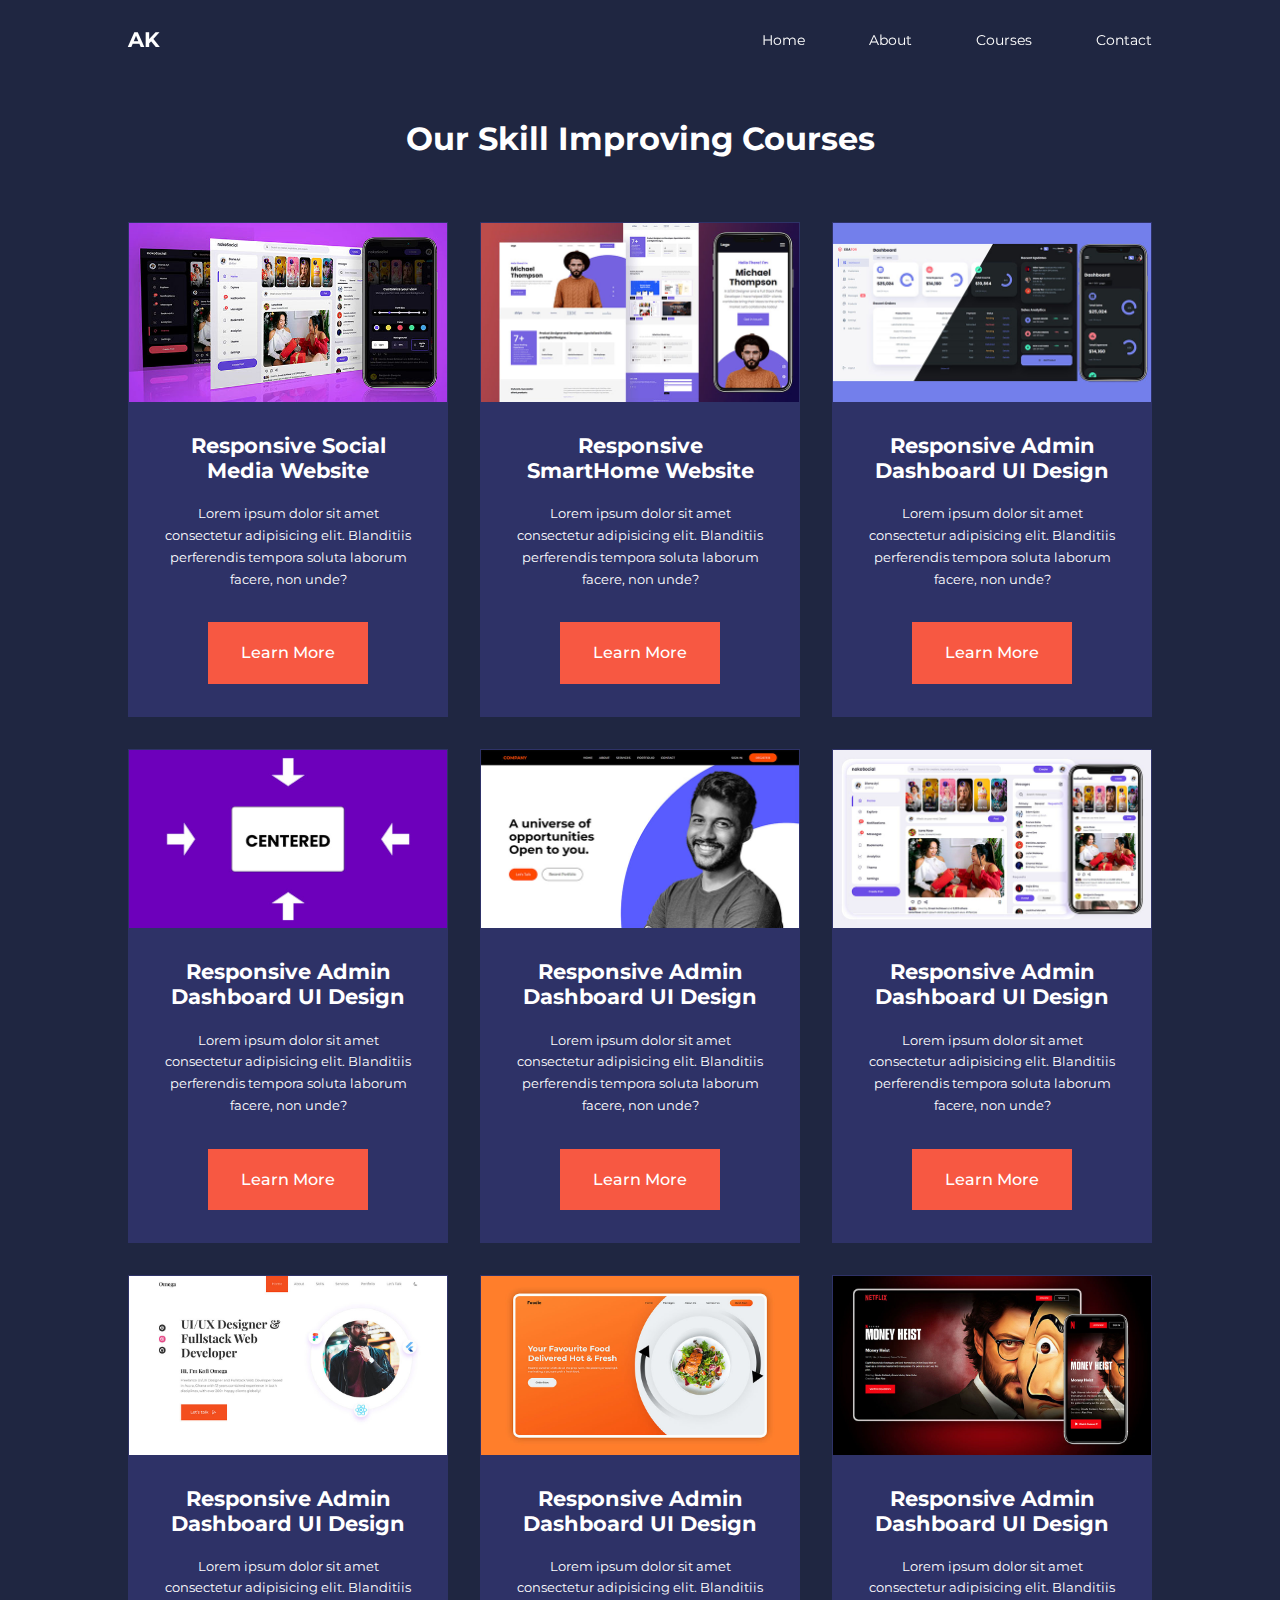
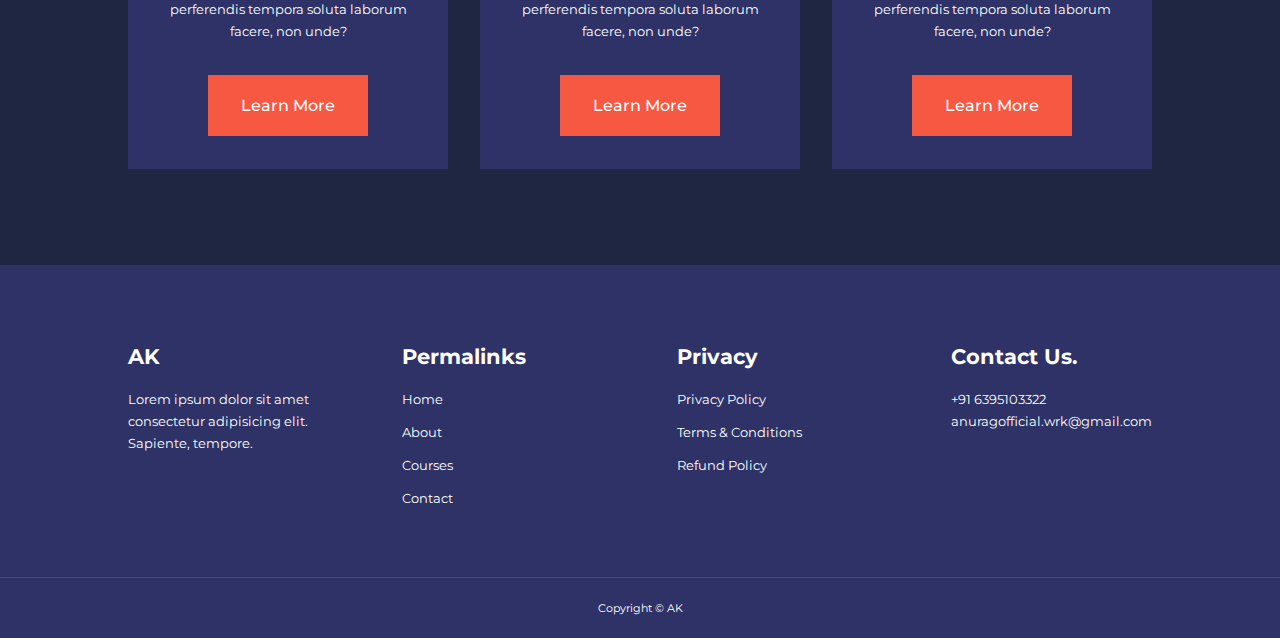
<file: courses.html>
<!DOCTYPE html>
<html lang="en">
<head>
    <meta charset="UTF-8">
    <meta name="viewport" content="width=device-width, initial-scale=1.0">
    <title>Learn to Grow</title>

    <!-- CDN for ICONS -->
    <link rel="stylesheet" href="https://cdnjs.cloudflare.com/ajax/libs/font-awesome/6.5.1/css/all.min.css" integrity="sha512-DTOQO9RWCH3ppGqcWaEA1BIZOC6xxalwEsw9c2QQeAIftl+Vegovlnee1c9QX4TctnWMn13TZye+giMm8e2LwA==" crossorigin="anonymous" referrerpolicy="no-referrer" />

    <!-- Google Fonts -->
    <link rel="preconnect" href="https://fonts.googleapis.com">
    <link rel="preconnect" href="https://fonts.gstatic.com" crossorigin>
    <link href="https://fonts.googleapis.com/css2?family=Montserrat:ital,wght@0,100..900;1,100..900&display=swap" rel="stylesheet">

    <link rel="stylesheet" href="https://fonts.googleapis.com/css2?family=Material+Symbols+Outlined:opsz,wght,FILL,GRAD@20..48,100..700,0..1,-50..200" />


    <link rel="icon" href="./images/icon-2-32.png" type="image/x-icon">
    <link rel="stylesheet" href="./css/style.css">
    <link rel="stylesheet" href="./css/courses.css">
</head>
<body>
    <!-- ---------------------------NAVBAR STRUCTURE---------------------------------------- -->
    <nav>
        <div class="container nav__container">
            <a href="index.html"><h4>AK</h4></a>
            <ul class="nav__menu">
                <li><a href="./index.html">Home</a></li>
                <li><a href="./about.html">About</a></li>
                <li><a href="./courses.html">Courses</a></li>
                <li><a href="./contact.html">Contact</a></li>
            </ul>
            <button id="open-menu-btn"><span class="material-symbols-outlined">
                menu_open
                </span></button>
            <button id="close-menu-btn"><i class="fa-solid fa-xmark"></i></button>
        </div>
    </nav>

    <section class="courses">
        <h2>Our Skill Improving Courses</h2>
        <div class="container courses__container">
            <article class="course">
                <div class="course__image">
                    <img src="./images/course1.jpg" alt="Course one image">
                </div>
                <div class="course__info">
                    <h4>Responsive Social Media Website</h4>
                    <p>Lorem ipsum dolor sit amet consectetur adipisicing elit. Blanditiis perferendis tempora soluta laborum facere, non unde?</p>
                    <a href="./courses.html" class="btn btn-primary">Learn More</a>
                </div>
            </article>

            <article class="course">
                <div class="course__image">
                    <img src="./images/course2.jpg" alt="Course two image">
                </div>
                <div class="course__info">
                    <h4>Responsive SmartHome Website</h4>
                    <p>Lorem ipsum dolor sit amet consectetur adipisicing elit. Blanditiis perferendis tempora soluta laborum facere, non unde?</p>
                    <a href="./courses.html" class="btn btn-primary">Learn More</a>
                </div>
            </article>

            <article class="course">
                <div class="course__image">
                    <img src="./images/course3.jpg" alt="Course three image">
                </div>
                <div class="course__info">
                    <h4>Responsive Admin Dashboard UI Design</h4>
                    <p>Lorem ipsum dolor sit amet consectetur adipisicing elit. Blanditiis perferendis tempora soluta laborum facere, non unde?</p>
                    <a href="./courses.html" class="btn btn-primary">Learn More</a>
                </div>
            </article>

            <article class="course">
                <div class="course__image">
                    <img src="./images/course4.jpg" alt="Course three image">
                </div>
                <div class="course__info">
                    <h4>Responsive Admin Dashboard UI Design</h4>
                    <p>Lorem ipsum dolor sit amet consectetur adipisicing elit. Blanditiis perferendis tempora soluta laborum facere, non unde?</p>
                    <a href="./courses.html" class="btn btn-primary">Learn More</a>
                </div>
            </article>

            <article class="course">
                <div class="course__image">
                    <img src="./images/course5.jpg" alt="Course three image">
                </div>
                <div class="course__info">
                    <h4>Responsive Admin Dashboard UI Design</h4>
                    <p>Lorem ipsum dolor sit amet consectetur adipisicing elit. Blanditiis perferendis tempora soluta laborum facere, non unde?</p>
                    <a href="./courses.html" class="btn btn-primary">Learn More</a>
                </div>
            </article>

            <article class="course">
                <div class="course__image">
                    <img src="./images/course6.jpg" alt="Course three image">
                </div>
                <div class="course__info">
                    <h4>Responsive Admin Dashboard UI Design</h4>
                    <p>Lorem ipsum dolor sit amet consectetur adipisicing elit. Blanditiis perferendis tempora soluta laborum facere, non unde?</p>
                    <a href="./courses.html" class="btn btn-primary">Learn More</a>
                </div>
            </article>

            <article class="course">
                <div class="course__image">
                    <img src="./images/course7.jpg" alt="Course three image">
                </div>
                <div class="course__info">
                    <h4>Responsive Admin Dashboard UI Design</h4>
                    <p>Lorem ipsum dolor sit amet consectetur adipisicing elit. Blanditiis perferendis tempora soluta laborum facere, non unde?</p>
                    <a href="./courses.html" class="btn btn-primary">Learn More</a>
                </div>
            </article>

            <article class="course">
                <div class="course__image">
                    <img src="./images/course8.jpg" alt="Course three image">
                </div>
                <div class="course__info">
                    <h4>Responsive Admin Dashboard UI Design</h4>
                    <p>Lorem ipsum dolor sit amet consectetur adipisicing elit. Blanditiis perferendis tempora soluta laborum facere, non unde?</p>
                    <a href="./courses.html" class="btn btn-primary">Learn More</a>
                </div>
            </article>

            <article class="course">
                <div class="course__image">
                    <img src="./images/course9.jpg" alt="Course three image">
                </div>
                <div class="course__info">
                    <h4>Responsive Admin Dashboard UI Design</h4>
                    <p>Lorem ipsum dolor sit amet consectetur adipisicing elit. Blanditiis perferendis tempora soluta laborum facere, non unde?</p>
                    <a href="./courses.html" class="btn btn-primary">Learn More</a>
                </div>
            </article>
        </div>
    </section>

    <footer>
        <div class="container footer__container">

            <div class="footer__1">
                <a href="./index.html" class="footer__logo"><h4>AK</h4></a>
                <p>Lorem ipsum dolor sit amet consectetur adipisicing elit. Sapiente, tempore.</p>
            </div>

            <div class="footer__2">
                <h4>Permalinks</h4>
                <ul class="permalinks">
                    <li><a href="./index.html">Home</a></li>
                    <li><a href="./about.html">About</a></li>
                    <li><a href="./courses.html">Courses</a></li>
                    <li><a href="./contact.html">Contact</a></li>
                </ul>
            </div>

            <div class="footer__3">
                <h4>Privacy</h4>
                <ul class="privacy">
                    <li><a href="#">Privacy Policy</a></li>
                    <li><a href="#">Terms & Conditions</a></li>
                    <li><a href="#">Refund Policy</a></li>
                </ul>
            </div>

            <div class="footer__4">
                <h4>Contact Us.</h4>
                <div>
                    <p>+91 6395103322</p>
                    <p>anuragofficial.wrk@gmail.com</p>
                </div>

                <ul class="footer__socials">
                    <li><a href="#"><i class="fa-brands fa-facebook-f"></i></a></li>
                    <li><a href="#"><i class="fa-brands fa-instagram"></i></a></li>
                    <li><a href="#"><i class="fa-brands fa-twitter"></i></a></li>
                    <li><a href="#"><i class="fa-brands fa-youtube"></i></a></li>
                    <li><a href="#"><i class="fa-brands fa-linkedin-in"></i></a></li>
                </ul>
            </div>
        </div>
        <div class="footer__copyright">
            <small>Copyright &copy; AK</small>
        </div>
    </footer>


    <!-- ---------------------------------------SCRIPT ---------------------------------- -->
    <script src="./main.js"></script>
</body>
</html>
</file>
<file: css/style.css>
* {
    margin: 0;
    padding: 0;
    border: 0;
    outline: 0;
    box-sizing: border-box;
    text-decoration: none;
    list-style: none;
}

html {
    scroll-behavior: smooth;
}

:root {
    --color-primary : #6c63ff;
    --color-success : #00bf8e;
    --color-warning : #f7c94e;
    --color-lightblue: #219ebc;
    --color-pink: #cdb4db;
    --color-danger : #f75842;
    --color-danger-variant : rgba(247, 88, 66, 0.4);
    --color-white : #fff;
    --color-light : rgba(255, 255, 255, 0.7);
    --color-black : #000;
    --color-bg : #1f2641;
    --color-bg1 : #2e3267;
    --color-bg2 : #424890;


    --container-width-lg : 80%;
    --container-width-md : 90%;
    --container-width-sm : 94%;

    --transition: all 400ms ease;

}

body {
    font-family: "Montserrat", sans-serif;
    line-height: 1.7;
    color: var(--color-white);
    background-color: var(--color-bg);
}

.container {
    width: var(--container-width-lg);
    margin: 0 auto;
}

section {
    padding: 6rem 0;
}

section h2 {
    text-align: center;
    margin-bottom: 4rem;
}

h1,
h2,
h3,
h4,
h5 {
    line-height: 1.2;
}

h1 {
    font-size: 2.4rem;
}

h2 {
    font-size: 2rem;
}

h3 {
    font-size: 1.6rem;
}

h4 {
    font-size: 1.3rem;
}

a {
    color: var(--color-white);
    position: relative;
}

img {
    display: block;
    object-fit: cover;
    width: 100%;
}

/* ----------------------------------- BUTTON STYLING------------------------------------*/

.btn {
    display: inline-block;
    background-color: var(--color-white);
    color: var(--color-black);
    padding: 1rem 2rem;
    border: 1px solid transparent;
    font-weight: 500;
    transition: var(--transition);
}

.btn:hover {
    background: transparent;
    color: var(--color-white);
    border-color: var(--color-white);
}

.btn-primary {
    background: var(--color-danger);
    color: var(--color-white);
}

/* ---------------------------------NAVBAR STYLING---------------------------------------- */

nav {
    background-color: transparent;
    width: 100vw;
    height: 5rem;
    top: 0;
    position: fixed;
    z-index: 11;
}

.window-scroll {
    background: var(--color-bg1);
    box-shadow: 0 1rem 2rem rgba(0, 0, 0, 0.2);
}

.nav__container {
    height: 100%;
    display: flex;
    align-items: center;
    justify-content: space-between;
}

.nav__menu {
    display: flex;
    align-items: center;
    gap: 4rem;
}

.nav__menu a {
    font-size: 0.9rem;
}

.nav__container a:hover {
    color: #ff4d6d;
    transition: all 800ms ease;
    padding: 0 5px;
}

.nav__container a:after {
    content: "";
    position: absolute;
    background-color: #caf0f8;
    height: 1.8px;
    width: 0;
    left: 0;
    bottom: -10px;
    transition: 0.4s;
}

.nav__container a:hover:after {
    width: 100%;
}

nav button {
    display: none;
}

/* --------------------------------HEADER STYLING--------------------------- */

header {
    position: relative;
    top: 5rem;
    overflow: hidden;
    height: 70vh;
    margin-bottom: 7rem;
}

.header__container {
    display: grid;
    grid-template-columns: 1fr 1fr;
    gap: 5rem;
    height: 100%;
    align-items: center;
}

.header__left p {
    margin: 1rem 0 2.4rem;
    font-size: 0.9rem;
}


.headerbtn {  
    margin-top: 0;
    font-size: 1.5rem;
    font-weight: 500;
    height: 3.5rem;
    width: 8rem;
    border: 1px solid var(--color-primary);
    color: var(--color-white);
    transition: all 0.5s ease-out;
    border-radius: 0.8rem;
    background: transparent;
    background: linear-gradient(to right, #ff8fab 50%, var(--color-bg) 50%);
    background-size: 200% 100%;
    background-position: right;
}

.headerbtn:hover {
    background-position: left;
    cursor: pointer;
    border: none;
}

/* .header__right-image {
    height: 25rem;
    width: 25rem;
    margin-left: 4.6rem;
    margin-bottom: 1.5rem;
    object-fit: cover;
} */

/* ------------------------------------------CATEGORIES STYLING----------------------------------------- */

.categories {
    background-color: var(--color-bg1);
    height: 32rem;
}

.categories h1 {
    line-height: 1;
    margin-bottom: 2.5rem;
}

.categories__container {
    display: grid;
    grid-template-columns: 40% 60%;
}

.categories__left {
    margin-right: 4rem;
}

.categories__left p {
    margin: 1rem 0 2rem;
}

.categories__right {
    display: grid;
    grid-template-columns: repeat(3, 1fr);
    gap: 1.2rem;
} 

.category {
    background-color: var(--color-bg2);
    padding: 1.6rem;
    border-radius: 2rem;
    transition: var(--transition);
}

.category:nth-child(2) .category__icon {
    background-color: var(--color-success);
}

.category:nth-child(3) .category__icon {
    background-color: var(--color-danger);
}

.category:nth-child(4) .category__icon {
    background-color: var(--color-warning);
}

.category:nth-child(5) .category__icon {
    background-color: var(--color-pink);
}

.category:nth-child(6) .category__icon {
    background-color: var(--color-lightblue);
}

.category:hover {
    box-shadow: 0 3rem 3rem rgba(0, 0, 0, 0.3);
    z-index: 1;
}

.category__icon {
    background-color: var(--color-primary);
    border-radius: 0.9rem;
    padding: 0.7rem;
}

.category h5 {
    margin: 1.8rem 0 1rem;
}

.category p {
    font-size: 0.8rem;
}

/* ------------------------------------------COURSES STYLING---------------------------------- */


.courses {
    margin-top: 10rem;
}

.courses__container {
    display: grid;
    grid-template-columns: repeat(3, 1fr);
    gap: 2rem;
}

.course {
    background: var(--color-bg1);
    text-align: center;
    border: 1px solid transparent;
    transition: var(--transition);
}

.course:hover {
    background: transparent;
    border-color: var(--color-primary);
}

.course__info {
    padding: 2rem;
}

.course__info p {
    font-size: 0.8rem;
    margin: 1.2rem 0 2rem 0;
}


/* ---------------------------------------------------FQAS SECTION STYLING------------------------------------ */

.faqs {
    background: var(--color-bg1);
    box-shadow: inset 0 0 3rem rgba(0, 0, 0, 0.5);
}

.faqs__container {
    display: grid;
    grid-template-columns: 1fr 1fr;
    gap: 1rem;
}

.faq {
    padding: 2rem;
    display: flex;
    align-items: center;
    gap: 1.4rem;
    height: fit-content;
    background: var(--color-primary);
    cursor: pointer;
}

.faq h4 {
    line-height: 2.2;
    font-size: 1rem;
}

.faq__icon {
    align-self: flex-start;
    font-size: 1.2rem;
}

.faq p {
    margin-top: 0.8rem;
    display: none;
}

.faq.open p {
    display: block;
}

/* ---------------------------------------------TESTIMONIALS STYLING--------------------------------------------------------- */

.testimonials__container {
    overflow-x: hidden;
    margin-bottom: 5rem;
    position: relative;
}

.testimonial {
    padding-top: 2rem;
}

.avatar {
    width: 6rem;
    height: 6rem;
    border-radius: 50%;
    overflow: hidden;
    margin: 0 auto 1rem;
    border: 1rem solid var(--color-bg1);
}

.testimonial__info {
    text-align: center;
}

.testimonial__body {
    background: var(--color-primary);
    padding: 2rem;
    margin-top: 3rem;
    position: relative;
}

.testimonial__body::before {
    content: "";
    display: block;
    background: linear-gradient(135deg, transparent, var(--color-primary), var(--color-primary), var(--color-primary));
    width: 3rem;
    height: 3rem;
    position: absolute;
    top: -1.5rem;
    left: 45%;
    transform: rotate(45deg);
}

/* -------------------------------------------------FOOTER----------------------------------------------------- */

footer {
    background: var(--color-bg1);
    padding-top: 5rem;
    font-size: 0.8rem;
}

.footer__container {
    display: grid;
    grid-template-columns: repeat(4, 1fr);
    gap: 5rem;
}

.footer__container > div h4 {
    margin-bottom: 1.2rem;
}

.footer__1 p {
    margin: 0 0 2rem;
}

footer ul li {
    margin-bottom: 0.7rem;
}

footer ul li:hover {
    text-decoration :underline ;
}

.footer__socials {
    display: flex;
    gap: 1.3rem;
    font-size: 1.2rem;
    margin-top: 1.5rem;
}

.footer__copyright {
    text-align: center;
    margin-top: 3.5rem;
    padding: 1.2rem 0;
    border-top: 1px solid var(--color-bg2);
}

/* ---------------------------------------------MEDIA QUERIES FOR TABLET-------------------------------------------------- */

@media screen and (max-width : 1024px) {

    .container {
        width: var(--container-width-md);
    }

    h1 {
        font-size: 1.8rem;
    }

    h2 {
        font-size: 1.7rem;
    }

    h3 {
        font-size: 1.4rem;
    }

    h4 {
        font-size: 1.2rem;
    }

    /* ------------------------NAVBAR STYLING------------------------------ */

    .nav__container a:after {
        content: "";
        position: absolute;
        background-color: #caf0f8;
        height: 0px;
        width: 0;
        left: 0;
        bottom: 0px;
    }
    
    .nav__container a:hover:after {
        width: 0;
    }
    nav button {
        display: inline-block;
        background: transparent;
        font-size: 1.8rem;
        color: var(--color-white);
        cursor: pointer;
    }

    nav button#close-menu-btn {
        display: none;
    }

    .material-symbols-outlined {
        font-size: 2rem;
        font-variation-settings:
        'FILL' 0,
        'wght' 400,
        'GRAD' 0,
        'opsz' 24
    }

    .nav__menu {
        position: fixed;
        top: 3.9rem;
        right: 5%;
        flex-direction: column;
        height: fit-content;
        width: 18rem;
        gap: 0;
        display: none;
    }

    .nav__menu li {
        width: 100%;
        height: 5.8rem;
        animation: animatenavItems 1s linear forwards;
        transform-origin: top right;
    } 

    
    @keyframes animatenavItems {
        0% {
            transform: translateY(-100%);
            opacity: 0;
        }
        50% {
            transform: translateY(10%);
            opacity: 0.5;
        }
        100% {
            transform: translateY(0);
            opacity: 1;
        }
    }

    .nav__menu li a {
        background: var(--color-primary);
        box-shadow: -4rem 6rem 10rem rgba(0, 0, 0, 0.6);
        width: 100%;
        height: 100%;
        display: grid;
        place-items: center;
    }

    .nav__menu li a:hover {
        background: var(--color-bg2);
        color: var(--color-white);
    }

    /* ---------------------HEADER------------------- */

    header {
        /* height: 60vh; */
        margin-bottom: 4rem;
    }

    .header__container {
        padding-bottom: 5rem;
    }

    .header__right img {
        height: 15rem;
    }

    /* ----------------------CATEGORIES---------------- */

    .categories {
        height: auto;
    }

    .categories__container {
        grid-template-columns: 1fr;
        gap: 3rem;
    }

    .categories__left {
        margin-right: 0;
    }

    /* --------------------------SKILLS IMPROVING COUSRSES SECTION----------------------- */

    .courses {
        margin-top: 0;
    }

    .courses__container {
        grid-template-columns: 1fr 1fr;
    }

    /* ------------------------FAQS------------------------ */

    .faqs__container {
        grid-template-columns: 1fr;
    }

    .faq {
        padding: 1.5rem;
    }

    /* -------------------FOOTER------------------------ */

    .footer__container {
        grid-template-columns: 1fr 1fr;
    }
}


@media screen and (max-width: 768px) {

    header {
        height: 80%;
    }
}

@media screen and (min-width: 769px) and (max-width: 1023px) {

    header {
        height: 80%;
    }
}

/* ------------------media quesries for phone-------------- */

@media screen and (min-height : 850px) and (max-height :940px) {
    header {
        gap: 0;
        height: 50%;
    }

    .header__right {
        margin-top: 0;
    }
}

@media screen and (max-width : 600px) {

    .container {
        width: var(--container-width-sm);
    }

    /* -------navmenu----------------- */

    .nav__menu {
        right: 3%;
    }

    /* --------------------header---------------------------------- */

    header {
        height: 100vh;
    }

    .header__container {
        grid-template-columns: 1fr;
        text-align: center;
        margin-top: 0;
        gap: 1rem;
        /* padding-bottom: 5rem; */
    }

    #headerbtn {
        margin-top: 1rem;
        margin-bottom: 1rem;
    }

    .header__left p {
        margin-bottom: 1.2rem;
    }

    /* ------------CATEGORIES-------------------------------- */

    .categories__right {
        grid-template-columns: 1fr 1fr;
        gap: 0.7rem;
    }

    .category {
        padding: 1.5rem;
        border-radius: 1.2rem;
    }

    .courses__container {
        grid-template-columns: 1fr;
    }

    .testimonial__body {
        padding: 1.2rem;
    }

    .footer__container {
        grid-template-columns: 1fr;
        text-align: center;
        gap: 2rem;
    }

    .footer__1 p {
        margin: 1rem auto;
    }

    .footer__socials {
        margin-top: 3rem;
        justify-content: center;
    }
}
</file>
<file: css/courses.css>
.courses {
    margin-top: 1.5rem;
}
</file>
